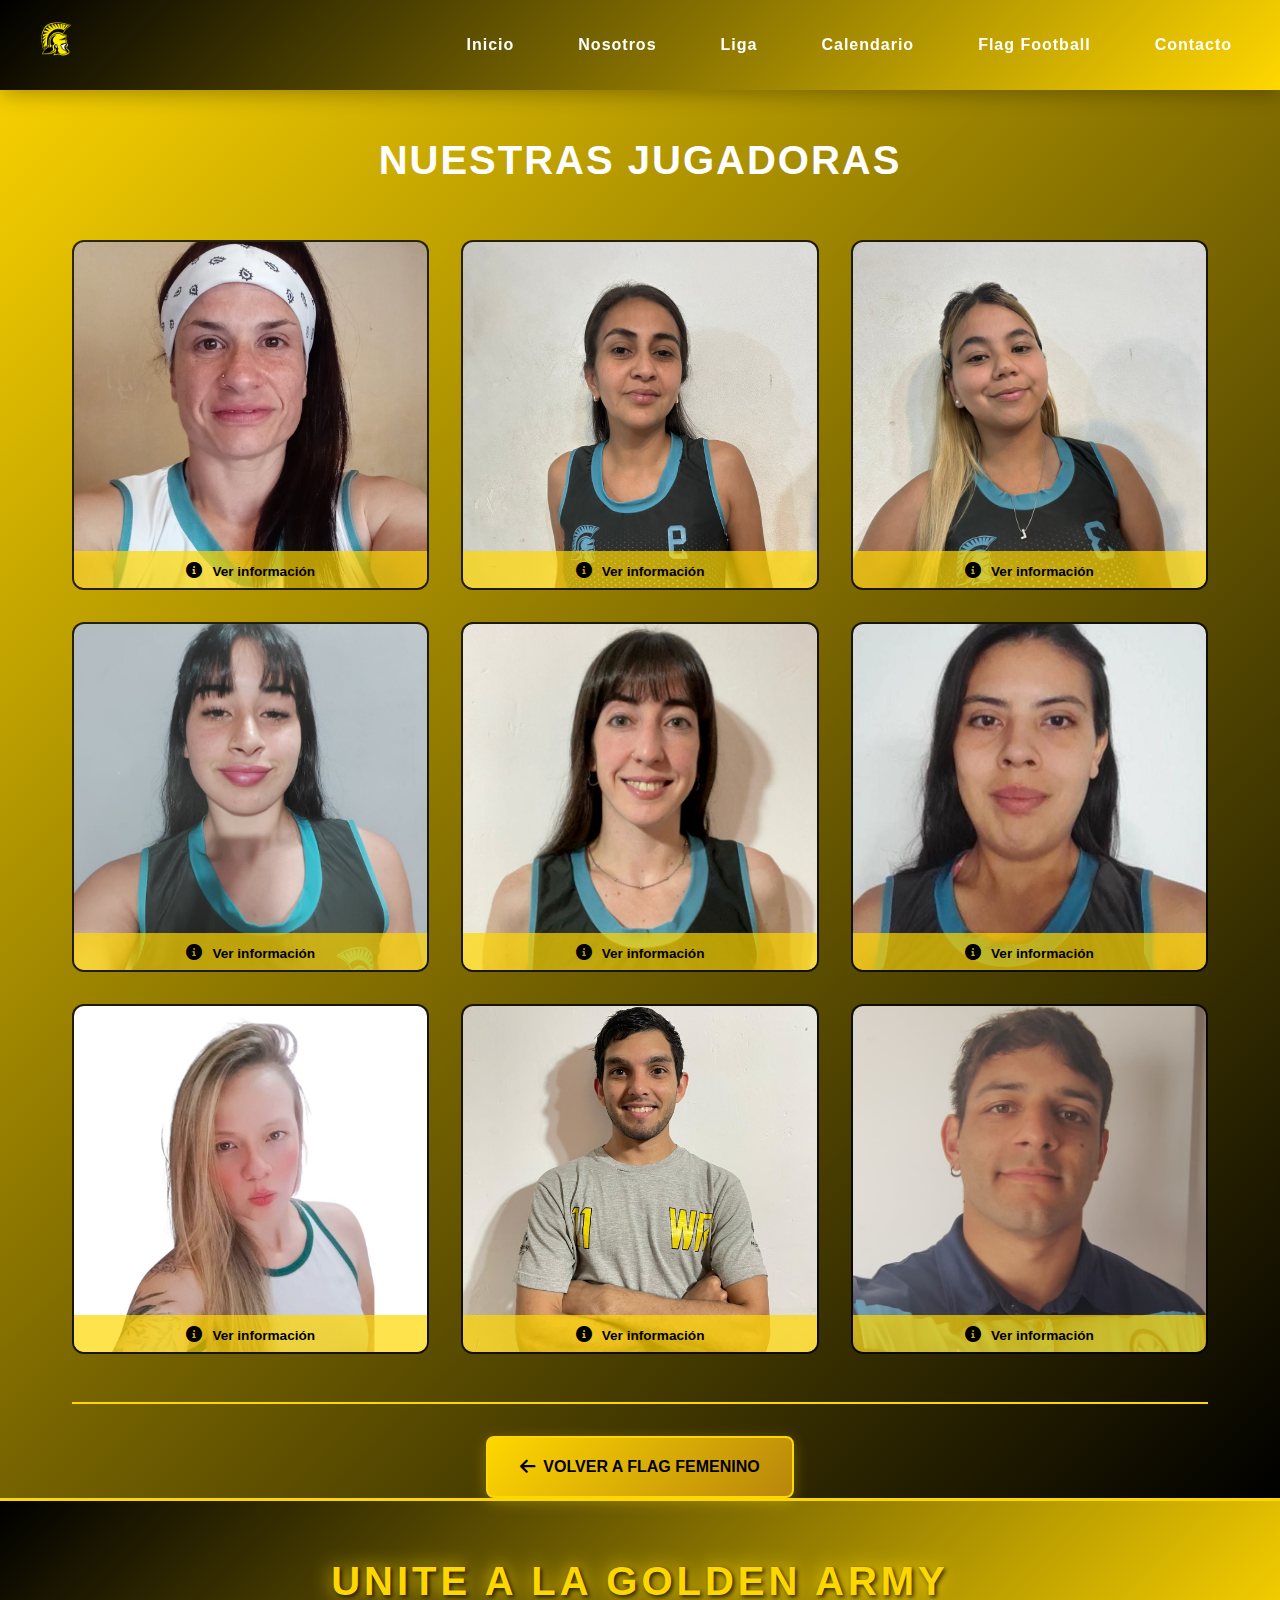
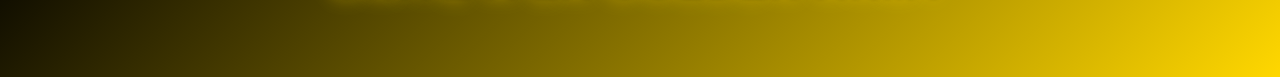
<file: players-femenino.html>
<!DOCTYPE html>
<html lang="es">
<head>
    <meta charset="UTF-8">
    <meta name="viewport" content="width=device-width, initial-scale=1.0, maximum-scale=1.0, user-scalable=no">
    <title>Jugadoras Flag Femenino - Legionarias Football Americano</title>
    <link rel="icon" type="image/png" href="imagesLGN/logo_legion.png">
    <link rel="stylesheet" href="styles.css">
    <link rel="stylesheet" href="https://cdnjs.cloudflare.com/ajax/libs/font-awesome/6.0.0/css/all.min.css">
    <link rel="preconnect" href="https://fonts.googleapis.com">
    <link rel="preconnect" href="https://fonts.gstatic.com" crossorigin>
    <link href="https://fonts.googleapis.com/css2?family=Outfit:wght@300;400;500;600;700&display=swap" rel="stylesheet">
</head>
<body class="players-page">
    <!-- Navbar -->
    <header class="navbar">
        <div class="nav-brand">
            <a href="index.html">
                <img src="imagesLGN/logo_legion.png" alt="Legionarios Logo" class="logo">
            </a>
        </div>
        <button class="mobile-menu-toggle" aria-label="Toggle menu">
            <span></span>
            <span></span>
            <span></span>
        </button>
        <nav class="nav-links">
            <a href="index.html">Inicio</a>
            <a href="index.html#about">Nosotros</a>
            <a href="index.html#leagues">Liga</a>
            <a href="index.html#calendar">Calendario</a>
            <a href="index.html#flag">Flag Football</a>
            <a href="index.html#contact">Contacto</a>
        </nav>
    </header>

    <!-- Players Section -->
    <section class="tackle-section">
        <div class="container">
            <h2>NUESTRAS JUGADORAS</h2>
            <div class="players-grid">
                
                <!-- Jugadora 1 -->
                <div class="player-card" onclick="togglePlayerInfo(this)">
                    <div class="player-photo">
                        <img src="imagesLGN/flavia.jpeg" alt="Flavia" class="flavia-photo">
                        <div class="player-overlay">
                            <i class="fas fa-info-circle"></i>
                            <span>Ver información</span>
                        </div>
                    </div>
                    <div class="player-info">
                        <h3>Información de la Jugadora</h3>
                        <div class="player-details">
                            <p><strong>Nombre:</strong> Flavia</p>
                            <p><strong>Apellido:</strong> Peñalva</p>
                            <p><strong>Edad:</strong> 37</p>
                            <p><strong>Experiencia:</strong> 4 años</p>
                            <p><strong>Posición:</strong> DB</p>
                        </div>
                        <button class="close-btn" onclick="event.stopPropagation(); togglePlayerInfo(this.parentElement.parentElement)">
                            <i class="fas fa-times"></i>
                        </button>
                    </div>
                </div>

                <!-- Jugadora 2 - Marcela -->
                <div class="player-card" onclick="togglePlayerInfo(this)">
                    <div class="player-photo">
                        <img src="imagesLGN/marcela.jpg" alt="Marcela">
                        <div class="player-overlay">
                            <i class="fas fa-info-circle"></i>
                            <span>Ver información</span>
                        </div>
                    </div>
                    <div class="player-info">
                        <h3>Información de la Jugadora</h3>
                        <div class="player-details">
                            <p><strong>Nombre:</strong> Marcela</p>
                            <p><strong>Apellido:</strong> Zalazar</p>
                            <p><strong>Edad:</strong> 35</p>
                            <p><strong>Experiencia:</strong> 4 años</p>
                            <p><strong>Posición:</strong> DB</p>
                        </div>
                        <button class="close-btn" onclick="event.stopPropagation(); togglePlayerInfo(this.parentElement.parentElement)">
                            <i class="fas fa-times"></i>
                        </button>
                    </div>
                </div>

                <!-- Jugadora 3 - Luna -->
                <div class="player-card" onclick="togglePlayerInfo(this)">
                    <div class="player-photo">
                        <img src="imagesLGN/luna.jpg" alt="Luna">
                        <div class="player-overlay">
                            <i class="fas fa-info-circle"></i>
                            <span>Ver información</span>
                        </div>
                    </div>
                    <div class="player-info">
                        <h3>Información de la Jugadora</h3>
                        <div class="player-details">
                            <p><strong>Nombre:</strong> Luna</p>
                            <p><strong>Apellido:</strong> Zalazar</p>
                            <p><strong>Edad:</strong> 18</p>
                            <p><strong>Experiencia:</strong> 4 años</p>
                            <p><strong>Posición:</strong> C</p>
                        </div>
                        <button class="close-btn" onclick="event.stopPropagation(); togglePlayerInfo(this.parentElement.parentElement)">
                            <i class="fas fa-times"></i>
                        </button>
                    </div>
                </div>

                <!-- Jugadora 4 - Delfina Lobo (Delfi) -->
                <div class="player-card" onclick="togglePlayerInfo(this)">
                    <div class="player-photo">
                        <img src="imagesLGN/delfi.jpg" alt="Delfina Lobo">
                        <div class="player-overlay">
                            <i class="fas fa-info-circle"></i>
                            <span>Ver información</span>
                        </div>
                    </div>
                    <div class="player-info">
                        <h3>Información de la Jugadora</h3>
                        <div class="player-details">
                            <p><strong>Nombre:</strong> Delfina</p>
                            <p><strong>Apellido:</strong> Lobo</p>
                            <p><strong>Edad:</strong> 20</p>
                            <p><strong>Experiencia:</strong> 5 años</p>
                            <p><strong>Posición:</strong> QB/WR</p>
                        </div>
                        <button class="close-btn" onclick="event.stopPropagation(); togglePlayerInfo(this.parentElement.parentElement)">
                            <i class="fas fa-times"></i>
                        </button>
                    </div>
                </div>

                <!-- Jugadora 5 - Magali Carignano (Magui) -->
                <div class="player-card" onclick="togglePlayerInfo(this)">
                    <div class="player-photo">
                        <img src="imagesLGN/magui.jpg" alt="Magali Carignano">
                        <div class="player-overlay">
                            <i class="fas fa-info-circle"></i>
                            <span>Ver información</span>
                        </div>
                    </div>
                    <div class="player-info">
                        <h3>Información de la Jugadora</h3>
                        <div class="player-details">
                            <p><strong>Nombre:</strong> Magali</p>
                            <p><strong>Apellido:</strong> Carignano</p>
                            <p><strong>Edad:</strong> 28</p>
                            <p><strong>Experiencia:</strong> 1 año</p>
                            <p><strong>Posición:</strong> WR/RSH/DB</p>
                        </div>
                        <button class="close-btn" onclick="event.stopPropagation(); togglePlayerInfo(this.parentElement.parentElement)">
                            <i class="fas fa-times"></i>
                        </button>
                    </div>
                </div>

                <!-- Jugadora 6 - Sofía Majorel -->
                <div class="player-card" onclick="togglePlayerInfo(this)">
                    <div class="player-photo">
                        <img src="imagesLGN/sofia.jpg" alt="Sofía Majorel">
                        <div class="player-overlay">
                            <i class="fas fa-info-circle"></i>
                            <span>Ver información</span>
                        </div>
                    </div>
                    <div class="player-info">
                        <h3>Información de la Jugadora</h3>
                        <div class="player-details">
                            <p><strong>Nombre:</strong> Sofía</p>
                            <p><strong>Apellido:</strong> Majorel</p>
                            <p><strong>Edad:</strong> 31</p>
                            <p><strong>Experiencia:</strong> 4 años</p>
                            <p><strong>Posición:</strong> DB</p>
                        </div>
                        <button class="close-btn" onclick="event.stopPropagation(); togglePlayerInfo(this.parentElement.parentElement)">
                            <i class="fas fa-times"></i>
                        </button>
                    </div>
                </div>

                <!-- Jugadora 7 - Helena Gondellez -->
                <div class="player-card" onclick="togglePlayerInfo(this)">
                    <div class="player-photo">
                        <img src="imagesLGN/helena.jpg" alt="Helena Gondellez">
                        <div class="player-overlay">
                            <i class="fas fa-info-circle"></i>
                            <span>Ver información</span>
                        </div>
                    </div>
                    <div class="player-info">
                        <h3>Información de la Jugadora</h3>
                        <div class="player-details">
                            <p><strong>Nombre:</strong> Helena</p>
                            <p><strong>Apellido:</strong> Gondellez</p>
                            <p><strong>Edad:</strong> 40</p>
                            <p><strong>Experiencia:</strong> 1 año</p>
                            <p><strong>Posición:</strong> WR/DB</p>
                        </div>
                        <button class="close-btn" onclick="event.stopPropagation(); togglePlayerInfo(this.parentElement.parentElement)">
                            <i class="fas fa-times"></i>
                        </button>
                    </div>
                </div>

                <!-- Coach - Facundo Ramirez (Pape Coach) -->
                <div class="player-card" onclick="togglePlayerInfo(this)">
                    <div class="player-photo">
                        <img src="imagesLGN/pape_coach.jpg" alt="Facundo Ramirez - Coach">
                        <div class="player-overlay">
                            <i class="fas fa-info-circle"></i>
                            <span>Ver información</span>
                        </div>
                    </div>
                    <div class="player-info">
                        <h3>Información del Coach</h3>
                        <div class="player-details">
                            <p><strong>Nombre:</strong> Facundo</p>
                            <p><strong>Apellido:</strong> Ramirez</p>
                            <p><strong>Edad:</strong> 28</p>
                            <p><strong>Experiencia:</strong> 6 años</p>
                            <p><strong>Posición:</strong> Coach</p>
                        </div>
                        <button class="close-btn" onclick="event.stopPropagation(); togglePlayerInfo(this.parentElement.parentElement)">
                            <i class="fas fa-times"></i>
                        </button>
                    </div>
                </div>

                <!-- Coach 2 - Inti Sellares -->
                <div class="player-card" onclick="togglePlayerInfo(this)">
                    <div class="player-photo">
                        <img src="imagesLGN/inti_coach.jpg" alt="Inti Sellares - Coach">
                        <div class="player-overlay">
                            <i class="fas fa-info-circle"></i>
                            <span>Ver información</span>
                        </div>
                    </div>
                    <div class="player-info">
                        <h3>Información del Coach</h3>
                        <div class="player-details">
                            <p><strong>Nombre:</strong> Inti</p>
                            <p><strong>Apellido:</strong> Sellares</p>
                            <p><strong>Edad:</strong> 25</p>
                            <p><strong>Experiencia:</strong> 10 años</p>
                            <p><strong>Posición:</strong> Coach</p>
                        </div>
                        <button class="close-btn" onclick="event.stopPropagation(); togglePlayerInfo(this.parentElement.parentElement)">
                            <i class="fas fa-times"></i>
                        </button>
                    </div>
                </div>

            </div>

            <!-- Botón volver -->
            <div class="back-button-section">
                <a href="flag-femenino.html" class="back-btn">
                    <i class="fas fa-arrow-left"></i> Volver a Flag Femenino
                </a>
            </div>
        </div>
    </section>

    <footer>
        <h2 class="golden-army">UNITE A LA GOLDEN ARMY</h2>
    </footer>

    <!-- Scripts -->
    <script src="main.js"></script>
    <script src="navigation.js"></script>
    <script>
        function togglePlayerInfo(card) {
            // Cerrar todas las demás tarjetas abiertas
            const allCards = document.querySelectorAll('.player-card');
            allCards.forEach(otherCard => {
                if (otherCard !== card && otherCard.classList.contains('expanded')) {
                    otherCard.classList.remove('expanded');
                }
            });
            
            // Toggle la tarjeta actual
            card.classList.toggle('expanded');
        }
    </script>
</body>
</html>
</file>
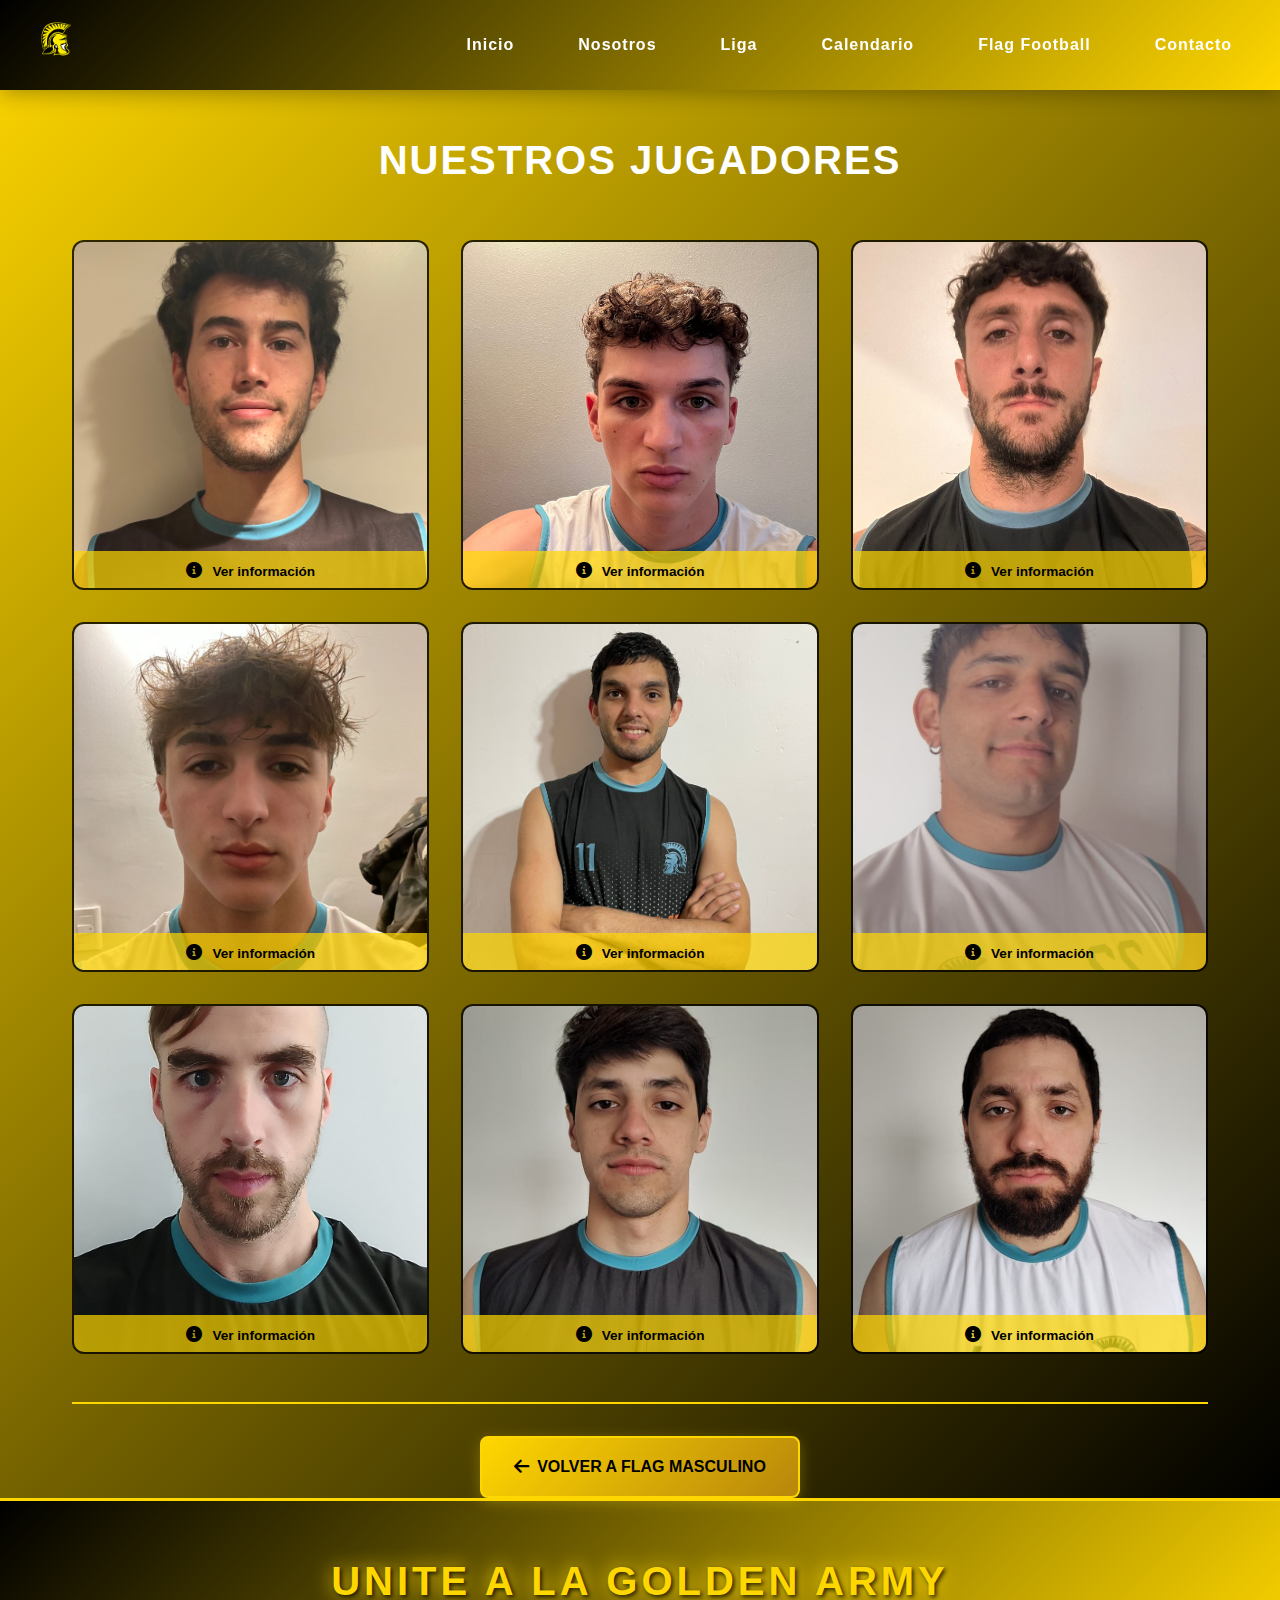
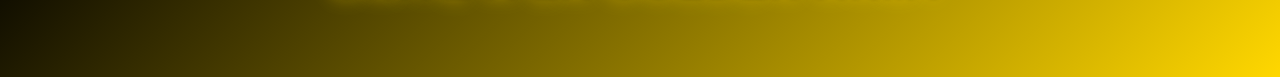
<file: players-masculino.html>
<!DOCTYPE html>
<html lang="es">
<head>
    <meta charset="UTF-8">
    <meta name="viewport" content="width=device-width, initial-scale=1.0, maximum-scale=1.0, user-scalable=no">
    <title>Jugadores Flag Masculino - Legionarios Football Americano</title>
    <link rel="icon" type="image/png" href="imagesLGN/logo_legion.png">
    <link rel="stylesheet" href="styles.css">
    <link rel="stylesheet" href="https://cdnjs.cloudflare.com/ajax/libs/font-awesome/6.0.0/css/all.min.css">
    <link rel="preconnect" href="https://fonts.googleapis.com">
    <link rel="preconnect" href="https://fonts.gstatic.com" crossorigin>
    <link href="https://fonts.googleapis.com/css2?family=Outfit:wght@300;400;500;600;700&display=swap" rel="stylesheet">
</head>
<body class="players-page">
    <!-- Navbar -->
    <header class="navbar">
        <div class="nav-brand">
            <a href="index.html">
                <img src="imagesLGN/logo_legion.png" alt="Legionarios Logo" class="logo">
            </a>
        </div>
        <button class="mobile-menu-toggle" aria-label="Toggle menu">
            <span></span>
            <span></span>
            <span></span>
        </button>
        <nav class="nav-links">
            <a href="index.html">Inicio</a>
            <a href="index.html#about">Nosotros</a>
            <a href="index.html#leagues">Liga</a>
            <a href="index.html#calendar">Calendario</a>
            <a href="index.html#flag">Flag Football</a>
            <a href="index.html#contact">Contacto</a>
        </nav>
    </header>

    <!-- Players Section -->
    <section class="tackle-section">
        <div class="container">
            <h2>NUESTROS JUGADORES</h2>
            <div class="players-grid">
                
                <!-- Jugador 1 -->
                <div class="player-card" onclick="togglePlayerInfo(this)">
                    <div class="player-photo">
                        <img src="imagesLGN/blas.jpeg" alt="Blas Ibáñez">
                        <div class="player-overlay">
                            <i class="fas fa-info-circle"></i>
                            <span>Ver información</span>
                        </div>
                    </div>
                    <div class="player-info">
                        <h3>Información del Jugador</h3>
                        <div class="player-details">
                            <p><strong>Nombre:</strong> Blas</p>
                            <p><strong>Apellido:</strong> Ibáñez</p>
                            <p><strong>Edad:</strong> 22</p>
                            <p><strong>Experiencia:</strong> 3 años</p>
                            <p><strong>Posición:</strong> RSH/WR</p>
                        </div>
                        <button class="close-btn" onclick="event.stopPropagation(); togglePlayerInfo(this.parentElement.parentElement)">
                            <i class="fas fa-times"></i>
                        </button>
                    </div>
                </div>

                <!-- Jugador 2 -->
                <div class="player-card" onclick="togglePlayerInfo(this)">
                    <div class="player-photo">
                        <img src="imagesLGN/teo.jpg" alt="Teo">
                        <div class="player-overlay">
                            <i class="fas fa-info-circle"></i>
                            <span>Ver información</span>
                        </div>
                    </div>
                    <div class="player-info">
                        <h3>Información del Jugador</h3>
                        <div class="player-details">
                            <p><strong>Nombre:</strong> Teo</p>
                            <p><strong>Apellido:</strong> Mazia</p>
                            <p><strong>Edad:</strong> 18</p>
                            <p><strong>Experiencia:</strong> 1 año</p>
                            <p><strong>Posición:</strong> DB</p>
                        </div>
                        <button class="close-btn" onclick="event.stopPropagation(); togglePlayerInfo(this.parentElement.parentElement)">
                            <i class="fas fa-times"></i>
                        </button>
                    </div>
                </div>

                <!-- Jugador 3 -->
                <div class="player-card" onclick="togglePlayerInfo(this)">
                    <div class="player-photo">
                        <img src="imagesLGN/fefe.jpg" alt="Fefe">
                        <div class="player-overlay">
                            <i class="fas fa-info-circle"></i>
                            <span>Ver información</span>
                        </div>
                    </div>
                    <div class="player-info">
                        <h3>Información del Jugador</h3>
                        <div class="player-details">
                            <p><strong>Nombre:</strong> Franco</p>
                            <p><strong>Apellido:</strong> Franceschetti</p>
                            <p><strong>Edad:</strong> 32</p>
                            <p><strong>Experiencia:</strong> 10 años</p>
                            <p><strong>Posición:</strong> DB/WR</p>
                        </div>
                        <button class="close-btn" onclick="event.stopPropagation(); togglePlayerInfo(this.parentElement.parentElement)">
                            <i class="fas fa-times"></i>
                        </button>
                    </div>
                </div>

                <!-- Jugador 4 -->
                <div class="player-card" onclick="togglePlayerInfo(this)">
                    <div class="player-photo">
                        <img src="imagesLGN/jowy.jpg" alt="Jowy">
                        <div class="player-overlay">
                            <i class="fas fa-info-circle"></i>
                            <span>Ver información</span>
                        </div>
                    </div>
                    <div class="player-info">
                        <h3>Información del Jugador</h3>
                        <div class="player-details">
                            <p><strong>Nombre:</strong> Joel</p>
                            <p><strong>Apellido:</strong> Mazia</p>
                            <p><strong>Edad:</strong> 18</p>
                            <p><strong>Experiencia:</strong> 1 año</p>
                            <p><strong>Posición:</strong> WR/DB</p>
                        </div>
                        <button class="close-btn" onclick="event.stopPropagation(); togglePlayerInfo(this.parentElement.parentElement)">
                            <i class="fas fa-times"></i>
                        </button>
                    </div>
                </div>

                <!-- Jugador 5 - Facundo Ramirez (Pape) -->
                <div class="player-card" onclick="togglePlayerInfo(this)">
                    <div class="player-photo">
                        <img src="imagesLGN/pape.jpg" alt="Facundo Ramirez">
                        <div class="player-overlay">
                            <i class="fas fa-info-circle"></i>
                            <span>Ver información</span>
                        </div>
                    </div>
                    <div class="player-info">
                        <h3>Información del Jugador</h3>
                        <div class="player-details">
                            <p><strong>Nombre:</strong> Facundo</p>
                            <p><strong>Apellido:</strong> Ramirez</p>
                            <p><strong>Edad:</strong> 28</p>
                            <p><strong>Experiencia:</strong> 6 años</p>
                            <p><strong>Posición:</strong> WR</p>
                        </div>
                        <button class="close-btn" onclick="event.stopPropagation(); togglePlayerInfo(this.parentElement.parentElement)">
                            <i class="fas fa-times"></i>
                        </button>
                    </div>
                </div>

                <!-- Jugador 6 - Inti Sellares -->
                <div class="player-card" onclick="togglePlayerInfo(this)">
                    <div class="player-photo">
                        <img src="imagesLGN/inti.jpg" alt="Inti Sellares">
                        <div class="player-overlay">
                            <i class="fas fa-info-circle"></i>
                            <span>Ver información</span>
                        </div>
                    </div>
                    <div class="player-info">
                        <h3>Información del Jugador</h3>
                        <div class="player-details">
                            <p><strong>Nombre:</strong> Inti</p>
                            <p><strong>Apellido:</strong> Sellares</p>
                            <p><strong>Edad:</strong> 25</p>
                            <p><strong>Experiencia:</strong> 4 años</p>
                            <p><strong>Posición:</strong> C/QB</p>
                        </div>
                        <button class="close-btn" onclick="event.stopPropagation(); togglePlayerInfo(this.parentElement.parentElement)">
                            <i class="fas fa-times"></i>
                        </button>
                    </div>
                </div>

                <!-- Jugador 7 - Viking -->
                <div class="player-card" onclick="togglePlayerInfo(this)">
                    <div class="player-photo">
                        <img src="imagesLGN/viking.jpg" alt="Viking">
                        <div class="player-overlay">
                            <i class="fas fa-info-circle"></i>
                            <span>Ver información</span>
                        </div>
                    </div>
                    <div class="player-info">
                        <h3>Información del Jugador</h3>
                        <div class="player-details">
                            <p><strong>Nombre:</strong> Javier</p>
                            <p><strong>Apellido:</strong> Ortner</p>
                            <p><strong>Edad:</strong> 37</p>
                            <p><strong>Experiencia:</strong> 5 años</p>
                            <p><strong>Posición:</strong> WR</p>
                        </div>
                        <button class="close-btn" onclick="event.stopPropagation(); togglePlayerInfo(this.parentElement.parentElement)">
                            <i class="fas fa-times"></i>
                        </button>
                    </div>
                </div>

                <!-- Jugador 8 - Santiago Chiabra -->
                <div class="player-card" onclick="togglePlayerInfo(this)">
                    <div class="player-photo">
                        <img src="imagesLGN/cabra.jpg" alt="Santiago Chiabra">
                        <div class="player-overlay">
                            <i class="fas fa-info-circle"></i>
                            <span>Ver información</span>
                        </div>
                    </div>
                    <div class="player-info">
                        <h3>Información del Jugador</h3>
                        <div class="player-details">
                            <p><strong>Nombre:</strong> Santiago</p>
                            <p><strong>Apellido:</strong> Chiabra</p>
                            <p><strong>Edad:</strong> 26</p>
                            <p><strong>Experiencia:</strong> 1 año</p>
                            <p><strong>Posición:</strong> DB/WR</p>
                        </div>
                        <button class="close-btn" onclick="event.stopPropagation(); togglePlayerInfo(this.parentElement.parentElement)">
                            <i class="fas fa-times"></i>
                        </button>
                    </div>
                </div>

                <!-- Jugador 9 - Patricio Chiabra -->
                <div class="player-card" onclick="togglePlayerInfo(this)">
                    <div class="player-photo">
                        <img src="imagesLGN/pato.jpg" alt="Patricio Chiabra">
                        <div class="player-overlay">
                            <i class="fas fa-info-circle"></i>
                            <span>Ver información</span>
                        </div>
                    </div>
                    <div class="player-info">
                        <h3>Información del Jugador</h3>
                        <div class="player-details">
                            <p><strong>Nombre:</strong> Patricio</p>
                            <p><strong>Apellido:</strong> Chiabra</p>
                            <p><strong>Edad:</strong> 29</p>
                            <p><strong>Experiencia:</strong> 1 año</p>
                            <p><strong>Posición:</strong> RSH/DB</p>
                        </div>
                        <button class="close-btn" onclick="event.stopPropagation(); togglePlayerInfo(this.parentElement.parentElement)">
                            <i class="fas fa-times"></i>
                        </button>
                    </div>
                </div>

            </div>

            <!-- Botón volver -->
            <div class="back-button-section">
                <a href="flag-masculino.html" class="back-btn">
                    <i class="fas fa-arrow-left"></i> Volver a Flag Masculino
                </a>
            </div>
        </div>
    </section>

    <footer>
        <h2 class="golden-army">UNITE A LA GOLDEN ARMY</h2>
    </footer>

    <!-- Scripts -->
    <script src="main.js"></script>
    <script src="navigation.js"></script>
    <script>
        function togglePlayerInfo(card) {
            // Cerrar todas las demás tarjetas abiertas
            const allCards = document.querySelectorAll('.player-card');
            allCards.forEach(otherCard => {
                if (otherCard !== card && otherCard.classList.contains('expanded')) {
                    otherCard.classList.remove('expanded');
                }
            });
            
            // Toggle la tarjeta actual
            card.classList.toggle('expanded');
        }
    </script>
</body>
</html>
</file>
<file: styles.css>
:root {
    --primary-color: #FFD700;  /* Gold */
    --secondary-color: #000000;  /* Negro */
    --text-color: #FFFFFF;  /* Blanco */
    --accent-color: #F4D03F;  /* Oro claro */
    --dark-gold: #B8860B;  /* Oro oscuro */
    --light-black: #1A1A1A;  /* Negro suave */
    --gradient-primary: linear-gradient(135deg, var(--primary-color) 0%, var(--dark-gold) 100%);
    --gradient-dark: linear-gradient(135deg, var(--secondary-color) 0%, var(--light-black) 100%);
    --gradient-gold-black: linear-gradient(135deg, var(--primary-color) 0%, var(--secondary-color) 100%);
    --gradient-black-gold: linear-gradient(135deg, var(--secondary-color) 0%, var(--primary-color) 100%);
}

* {
    margin: 0;
    padding: 0;
    box-sizing: border-box;
}

body {
    font-family: 'Arial', 'Helvetica Neue', sans-serif;
    font-weight: 400;
    line-height: 1.6;
    color: var(--text-color);
}

/* Typography with Outfit for descriptive text */
p, 
.player-details p,
.sponsor-message p,
.about-text p,
.faba-text p,
.contact-info p,
.event-description,
.flag-features dd,
.position-card p,
dl dd,
.card p,
.team-card p {
    font-family: 'Outfit', 'Arial', sans-serif;
    font-weight: 400;
    line-height: 1.6;
}

/* Keep titles and headings with original font */
h1, h2, h3, h4, h5, h6,
.nav-brand,
.navbar,
.golden-army {
    font-family: 'Arial', 'Helvetica Neue', sans-serif;
}

/* Navbar Styles */
.navbar {
    background: var(--gradient-black-gold);
    padding: 1rem 2rem;
    position: fixed;
    width: 100%;
    top: 0;
    z-index: 1000;
    display: flex;
    justify-content: space-between;
    align-items: center;
    box-shadow: 0 4px 20px rgba(0,0,0,0.3);
    backdrop-filter: blur(10px);
}

.nav-brand .logo {
    height: 50px;
}

.nav-brand a {
    display: block;
    text-decoration: none;
}

.nav-links {
    display: flex;
    gap: 2rem;
}

.nav-links a {
    font-family: 'Arial', 'Helvetica Neue', sans-serif;
    color: var(--text-color);
    text-decoration: none;
    font-weight: 600;
    font-size: 1rem;
    letter-spacing: 1px;
    transition: all 0.3s ease;
    padding: 0.5rem 1rem;
    border-radius: 25px;
}

.nav-links a:hover {
    color: var(--secondary-color);
    background: var(--primary-color);
    transform: translateY(-2px);
}

/* Mobile Menu Toggle - Hidden by default (desktop) */
.mobile-menu-toggle {
    display: none;
    flex-direction: column;
    background: none;
    border: none;
    cursor: pointer;
    padding: 0.5rem;
    z-index: 1001;
}

.mobile-menu-toggle span {
    width: 25px;
    height: 3px;
    background: var(--primary-color);
    margin: 3px 0;
    transition: 0.3s;
    border-radius: 2px;
}

.mobile-menu-toggle.active span:nth-child(1) {
    transform: rotate(-45deg) translate(-5px, 6px);
}

.mobile-menu-toggle.active span:nth-child(2) {
    opacity: 0;
}

.mobile-menu-toggle.active span:nth-child(3) {
    transform: rotate(45deg) translate(-5px, -6px);
}

/* Hero Section with Slider */
.hero {
    position: relative;
    height: 100vh;
    overflow: hidden;
    display: flex;
    align-items: center;
    justify-content: center;
    text-align: center;
    padding-top: 80px;
}

.hero-slider {
    position: absolute;
    top: 0;
    left: 0;
    width: 100%;
    height: 100%;
    z-index: 1;
}

.slide {
    position: absolute;
    top: 0;
    left: 0;
    width: 100%;
    height: 100%;
    background-size: cover;
    background-position: center;
    background-repeat: no-repeat;
    opacity: 0;
    transition: opacity 1s ease-in-out;
}

.slide.active {
    opacity: 1;
}

.slide-overlay {
    position: absolute;
    top: 0;
    left: 0;
    width: 100%;
    height: 100%;
    background: linear-gradient(rgba(0, 0, 0, 0.4), rgba(0, 0, 0, 0.6));
}

.hero-content {
    position: relative;
    z-index: 2;
    color: var(--text-color);
    max-width: 80%;
    margin: 0 auto;
    text-align: center;
}

.hero-content h1 {
    font-size: 3.5rem;
    font-weight: 700;
    letter-spacing: 3px;
    margin: 0;
    
    /* Efecto de texto más limpio */
    text-shadow: 
        2px 2px 0px var(--primary-color),
        4px 4px 8px rgba(0,0,0,0.8),
        6px 6px 15px rgba(0,0,0,0.6);
    
    /* Texto con degradado dorado */
    background: linear-gradient(45deg, #FFD700, #FFF700, #FFD700, #B8860B);
    background-size: 400% 400%;
    -webkit-background-clip: text;
    -webkit-text-fill-color: transparent;
    background-clip: text;
    
    /* Animación de brillo */
    animation: textShine 3s ease-in-out infinite alternate;
}

.hero-subtitle {
    color: var(--primary-color);
    font-weight: bold;
    letter-spacing: 3px;
    font-size: 1.2rem;
    text-shadow: 2px 2px 4px rgba(0,0,0,0.8);
}

.slider-controls {
    position: absolute;
    top: 50%;
    transform: translateY(-50%);
    width: 100%;
    display: flex;
    justify-content: space-between;
    padding: 0 2rem;
    z-index: 3;
}

.slider-btn {
    background: rgba(255, 215, 0, 0.8);
    border: none;
    color: black;
    font-size: 24px;
    padding: 15px 20px;
    cursor: pointer;
    border-radius: 50%;
    transition: all 0.3s ease;
    width: 60px;
    height: 60px;
    display: flex;
    align-items: center;
    justify-content: center;
}

.slider-btn:hover {
    background: var(--primary-color);
    transform: scale(1.1);
    box-shadow: 0 0 20px rgba(255, 215, 0, 0.8);
}

.slider-dots {
    position: absolute;
    bottom: 30px;
    left: 50%;
    transform: translateX(-50%);
    display: flex;
    gap: 10px;
    z-index: 3;
}

.dot {
    width: 15px;
    height: 15px;
    border-radius: 50%;
    background: rgba(255, 255, 255, 0.5);
    cursor: pointer;
    transition: all 0.3s ease;
}

.dot.active {
    background: var(--primary-color);
    box-shadow: 0 0 10px rgba(255, 215, 0, 0.8);
}

.dot:hover {
    background: rgba(255, 215, 0, 0.8);
}

/* Hero específico para página Tackle */
.tackle-hero {
    background: linear-gradient(rgba(0, 0, 0, 0.4), rgba(0, 0, 0, 0.6)), url('imagesLGN/equipo.JPG');
    background-size: cover;
    background-position: center;
    background-repeat: no-repeat;
}

.hero-subtitle {
    color: var(--primary-color);
    font-weight: bold;
    letter-spacing: 3px;
    font-size: 1.2rem;
    text-shadow: 2px 2px 4px rgba(0,0,0,0.8);
    margin-top: 1rem;
}

@keyframes textShine {
    0% {
        background-position: 0% 50%;
        filter: brightness(1) contrast(1);
    }
    50% {
        background-position: 100% 50%;
        filter: brightness(1.2) contrast(1.1);
    }
    100% {
        background-position: 0% 50%;
        filter: brightness(1) contrast(1);
    }
}

@keyframes heroGlow {
    from {
        box-shadow: 0 0 20px rgba(255, 215, 0, 0.4), inset 0 0 20px rgba(0, 0, 0, 0.3);
        transform: scale(1);
    }
    to {
        box-shadow: 0 0 40px rgba(255, 215, 0, 0.8), inset 0 0 30px rgba(0, 0, 0, 0.2);
        transform: scale(1.02);
    }
}

/* Ajuste específico para la slide de la copa */
.copa-slide {
    background-position: center 20% !important;
}

/* Individual Page Sliders */
.hero-slider {
    position: absolute;
    top: 0;
    left: 0;
    width: 100%;
    height: 100%;
    overflow: hidden;
}

.hero-slider .slide {
    position: absolute;
    top: 0;
    left: 0;
    width: 100%;
    height: 100%;
    opacity: 0;
    transition: opacity 0.5s ease-in-out;
    will-change: opacity;
    transform: translateZ(0);
    backface-visibility: hidden;
}

.hero-slider .slide.active {
    opacity: 1;
}

.hero-slider .slide img {
    width: 100%;
    height: 100%;
    object-fit: cover;
    object-position: center;
    will-change: auto;
    transform: translateZ(0);
    backface-visibility: hidden;
    image-rendering: optimizeQuality;
}

.hero-slider .slide-overlay {
    position: absolute;
    top: 0;
    left: 0;
    width: 100%;
    height: 100%;
    background: linear-gradient(rgba(0, 0, 0, 0.4), rgba(0, 0, 0, 0.6));
}

.slider-nav {
    position: absolute;
    top: 50%;
    transform: translateY(-50%);
    background: rgba(0, 0, 0, 0.5);
    color: var(--primary-color);
    border: none;
    width: 50px;
    height: 50px;
    border-radius: 50%;
    cursor: pointer;
    font-size: 1.2rem;
    transition: all 0.3s ease;
    z-index: 10;
    display: none;
}

.slider-nav:hover {
    background: var(--primary-color);
    color: var(--secondary-color);
    transform: translateY(-50%) scale(1.1);
}

.slider-nav.prev {
    left: 20px;
}

.slider-nav.next {
    right: 20px;
}

.slider-dots {
    position: absolute;
    bottom: 30px;
    left: 50%;
    transform: translateX(-50%);
    display: none;
    gap: 10px;
    z-index: 10;
}

.slider-dots .dot {
    width: 12px;
    height: 12px;
    border-radius: 50%;
    background: rgba(255, 255, 255, 0.5);
    cursor: pointer;
    transition: all 0.3s ease;
}

.slider-dots .dot.active {
    background: var(--primary-color);
    box-shadow: 0 0 10px rgba(255, 215, 0, 0.8);
}

.slider-dots .dot:hover {
    background: rgba(255, 215, 0, 0.8);
}

/* Ajuste específico para la slide de flag_todos */
.flag-todos-slide {
    background-position: center 70% !important;
}

/* Section Styles */
.section-gradient {
    padding: 5rem 0;
    min-height: 90vh;
    display: flex;
    align-items: center;
}

/* Specific section backgrounds for variety */
#about {
    background: var(--gradient-dark);
    color: var(--text-color);
}

#leagues {
    background: var(--gradient-primary);
    color: var(--secondary-color);
}

#calendar {
    background: var(--gradient-black-gold);
    color: var(--text-color);
}

#flag {
    background: var(--gradient-dark);
    color: var(--text-color);
}

#contact {
    background: var(--gradient-gold-black);
    color: var(--text-color);
}

/* Sección Tackle Football con mismo background que contacto */
.tackle-section {
    background: var(--gradient-gold-black);
    color: var(--text-color);
}

.tackle-content {
    display: flex;
    flex-direction: column;
    gap: 4rem;
}

.tackle-history {
    text-align: center;
    max-width: 800px;
    margin: 0 auto;
}

.tackle-history h3 {
    color: var(--primary-color);
    font-size: 2rem;
    margin-bottom: 1rem;
}

.tackle-gallery {
    text-align: center;
}

.tackle-gallery h3 {
    color: var(--primary-color);
    font-size: 2rem;
    margin-bottom: 2rem;
}

.gallery-grid {
    display: grid;
    grid-template-columns: repeat(auto-fit, minmax(300px, 1fr));
    gap: 2rem;
    margin-top: 2rem;
}

.gallery-item {
    background: rgba(255, 255, 255, 0.1);
    border-radius: 15px;
    padding: 1.5rem;
    border: 2px solid transparent;
    transition: all 0.3s ease;
}

.gallery-item:hover {
    border-color: var(--primary-color);
    transform: translateY(-5px);
    box-shadow: 0 10px 25px rgba(255, 215, 0, 0.3);
}

.gallery-image {
    width: 100%;
    height: 200px;
    object-fit: cover;
    border-radius: 10px;
    margin-bottom: 1rem;
}

.gallery-item p {
    color: var(--text-color);
    font-weight: 600;
    text-align: center;
}

.section-dark {
    background: var(--gradient-dark);
    color: var(--text-color);
    padding: 5rem 0;
}

/* Nuevos estilos para Legionarios */
.divider-line {
    width: 100px;
    height: 3px;
    background: var(--primary-color);
    margin: 2rem auto;
}

.cta-button {
    display: inline-block;
    background: var(--primary-color);
    color: var(--secondary-color);
    padding: 1rem 2rem;
    border-radius: 5px;
    text-decoration: none;
    font-weight: bold;
    margin-top: 2rem;
    transition: transform 0.3s ease;
}

.cta-button:hover {
    transform: scale(1.05);
}

/* Gallery Grid */
.gallery-grid {
    display: grid;
    grid-template-columns: repeat(auto-fit, minmax(300px, 1fr));
    gap: 1rem;
}

.gallery-item {
    overflow: hidden;
    border-radius: 10px;
}

.gallery-item img {
    width: 100%;
    height: 250px;
    object-fit: cover;
    transition: transform 0.3s ease;
}

.gallery-item:hover img {
    transform: scale(1.05);
}

.container {
    max-width: 1200px;
    margin: 0 auto;
    padding: 0 2rem;
}

h2 {
    font-family: 'Arial', 'Helvetica Neue', sans-serif;
    font-weight: 700;
    text-align: center;
    margin-bottom: 3rem;
    font-size: 2.5rem;
    letter-spacing: 2px;
}

h3 {
    font-family: 'Arial', 'Helvetica Neue', sans-serif;
    font-weight: 600;
    font-size: 1.5rem;
    letter-spacing: 1px;
    margin-bottom: 1rem;
}

p {
    font-family: 'Arial', 'Helvetica Neue', sans-serif;
    font-weight: 400;
    font-size: 1.1rem;
    line-height: 1.6;
    margin-bottom: 1rem;
}

/* About Section */
.about-content {
    display: flex;
    align-items: center;
    gap: 4rem;
}

.section-logo {
    max-width: 300px;
}

.about-text {
    text-align: center;
}

.divider {
    max-width: 150px;
    margin: 2rem auto;
}

/* Teams Grid */
.teams-grid {
    display: grid;
    grid-template-columns: repeat(auto-fit, minmax(300px, 1fr));
    gap: 2rem;
}

.team-card {
    background: rgba(255, 255, 255, 0.1);
    padding: 2rem;
    border-radius: 10px;
    text-align: center;
    transition: transform 0.3s ease;
}

.team-card:hover {
    transform: translateY(-5px);
}

.team-logo {
    max-width: 150px;
    margin-bottom: 1rem;
}

/* Events Grid */
.events-grid {
    display: grid;
    grid-template-columns: 1fr 1fr;
    gap: 2rem;
    max-width: 800px;
    margin: 0 auto;
}

/* Flip Card Styles */
.flip-card {
    background-color: transparent;
    perspective: 1000px;
    height: 300px;
    cursor: pointer;
}

.flip-card-inner {
    position: relative;
    width: 100%;
    height: 100%;
    text-align: center;
    transition: transform 0.8s;
    transform-style: preserve-3d;
}

.flip-card.flipped .flip-card-inner {
    transform: rotateY(180deg);
}

.flip-card-front, .flip-card-back {
    position: absolute;
    width: 100%;
    height: 100%;
    -webkit-backface-visibility: hidden;
    backface-visibility: hidden;
    border-radius: 10px;
    overflow: hidden;
}

.flip-card-back {
    transform: rotateY(180deg);
}

.event-card {
    background: rgba(255, 255, 255, 0.1);
    border-radius: 10px;
    overflow: hidden;
    transition: transform 0.3s ease;
    height: 100%;
    display: flex;
    flex-direction: column;
}

.event-card:hover {
    transform: translateY(-5px);
}

.event-card img {
    width: 100%;
    height: 150px;
    object-fit: cover;
    object-position: 40% 70%;
}

.event-card h3 {
    padding: 1rem;
    margin: 0;
    color: var(--primary-color);
    font-weight: bold;
}

.event-date {
    background: var(--accent-color);
    color: var(--secondary-color);
    padding: 0.5rem 1rem;
    font-weight: bold;
    margin-top: auto;
}

/* Estilos para el reverso de las tarjetas */
.event-card-back {
    background: var(--gradient-gold-black);
    height: 100%;
    display: flex;
    flex-direction: column;
    justify-content: center;
    padding: 2rem 1.5rem;
    border-radius: 10px;
}

.back-content {
    flex: 1;
    display: flex;
    flex-direction: column;
    justify-content: center;
    gap: 1.2rem;
}

.season-info {
    margin-bottom: 0;
}

.season-info h4 {
    color: var(--secondary-color);
    margin-bottom: 0.3rem;
    font-size: 1rem;
    font-weight: bold;
    text-align: left;
}

.season-info p {
    color: var(--text-color);
    margin: 0;
    font-size: 0.9rem;
    line-height: 1.4;
    text-align: left;
    font-weight: bold;
}

/* Animation styles */
section {
    opacity: 0;
    transform: translateY(30px);
    transition: opacity 0.8s ease, transform 0.8s ease;
}

section.animate-in {
    opacity: 1;
    transform: translateY(0);
}

/* Header animations */
.navbar {
    transition: transform 0.3s ease;
}

/* Button hover effects */
.contact-item a:hover,
.social-links a:hover {
    transform: scale(1.1);
    transition: transform 0.3s ease;
}

/* IFAF Section */
.ifaf-logo {
    display: block;
    margin: 0 auto;
    max-width: 200px;
}

.separator {
    display: block;
    margin: 2rem auto;
    max-width: 100px;
}

.ifaf-content {
    text-align: center;
    max-width: 800px;
    margin: 0 auto;
}

/* Contact Section */
.contact-info {
    display: flex;
    flex-direction: column;
    align-items: center;
    gap: 2rem;
}

.contact-item {
    display: flex;
    align-items: center;
    gap: 1rem;
}

.contact-item a {
    color: var(--secondary-color);
    text-decoration: none;
}

.social-links {
    display: flex;
    gap: 3rem;
    font-size: 2.5rem;
    justify-content: center;
    align-items: center;
}

.social-links a {
    color: var(--secondary-color);
    transition: all 0.3s ease;
    padding: 1rem;
    border-radius: 50%;
    display: flex;
    align-items: center;
    justify-content: center;
    min-width: 60px;
    min-height: 60px;
}

.social-links a:hover {
    color: var(--accent-color);
    background: rgba(255, 215, 0, 0.1);
    transform: scale(1.1);
}

/* Sponsor Message */
.sponsor-message {
    margin-top: 2rem;
    text-align: center;
}

.sponsor-message p {
    color: var(--primary-color);
    font-size: 1.2rem;
    font-weight: 600;
    background: var(--secondary-color);
    padding: 1.5rem 2rem;
    border-radius: 12px;
    border: 2px solid var(--primary-color);
    box-shadow: 0 8px 25px rgba(0, 0, 0, 0.4);
    transition: all 0.3s ease;
    margin: 0;
}

.sponsor-message p:hover {
    transform: translateY(-2px);
    box-shadow: 0 12px 35px rgba(0, 0, 0, 0.6);
}

/* Footer */
footer {
    background: var(--gradient-black-gold);
    padding: 3rem 2rem;
    text-align: center;
    color: var(--text-color);
    border-top: 3px solid var(--primary-color);
    box-shadow: 0 -10px 30px rgba(0, 0, 0, 0.5);
}

.golden-army {
    font-size: 2.5rem;
    color: var(--primary-color);
    text-shadow: 2px 2px 4px rgba(0,0,0,0.8), 0 0 20px var(--primary-color);
    margin-bottom: 1rem;
    letter-spacing: 4px;
    font-weight: bold;
    text-transform: uppercase;
    animation: footerGlow 2s ease-in-out infinite alternate;
}

@keyframes footerGlow {
    from {
        text-shadow: 2px 2px 4px rgba(0,0,0,0.8), 0 0 15px var(--primary-color);
    }
    to {
        text-shadow: 2px 2px 4px rgba(0,0,0,0.8), 0 0 25px var(--primary-color), 0 0 35px var(--primary-color);
    }
}

.footer-logo {
    max-width: 100px;
    margin-bottom: 1rem;
}

/* Shop section completely removed */

/* Events Grid */
.events-grid {
    display: grid;
    grid-template-columns: repeat(auto-fit, minmax(300px, 1fr));
    gap: 2rem;
    margin-top: 2rem;
}

.event-card {
    background: rgba(0, 0, 0, 0.3);
    border-radius: 15px;
    padding: 2rem;
    text-align: center;
    transition: all 0.3s ease;
    border: 2px solid transparent;
    backdrop-filter: blur(10px);
}

.event-card:hover {
    transform: translateY(-10px) scale(1.03);
    border-color: var(--primary-color);
    background: rgba(255, 215, 0, 0.1);
    box-shadow: 0 15px 35px rgba(255, 215, 0, 0.3);
}

.event-card img {
    width: 100%;
    max-width: 200px;
    height: 150px;
    object-fit: cover;
    border-radius: 10px;
    margin-bottom: 1rem;
}

.event-date {
    background: var(--gradient-primary);
    color: var(--secondary-color);
    padding: 0.5rem 1rem;
    border-radius: 20px;
    font-weight: bold;
    margin-top: 1rem;
    display: inline-block;
}

/* FABA Section Styles */
.faba-content {
    text-align: center;
    max-width: 1000px;
    margin: 0 auto;
}

.faba-text {
    text-align: center;
}

/* Teams Grid */
.teams-grid {
    display: grid;
    grid-template-columns: repeat(auto-fit, minmax(300px, 1fr));
    gap: 3rem;
    margin: 3rem 0;
    justify-items: center;
}

.team-card {
    background: rgba(255, 255, 255, 0.1);
    border-radius: 15px;
    padding: 2rem;
    text-align: center;
    border: 2px solid transparent;
    transition: all 0.3s ease;
    position: relative;
    overflow: hidden;
    min-height: 200px;
    display: flex;
    flex-direction: column;
    justify-content: center;
    backdrop-filter: blur(5px);
}

.team-card::before {
    content: '';
    position: absolute;
    top: 0;
    left: 0;
    right: 0;
    bottom: 0;
    background-size: cover;
    background-position: center;
    background-repeat: no-repeat;
    opacity: 0.3;
    z-index: -1;
}

/* Estilo para enlace de tarjeta clickeable */
.team-card-link {
    text-decoration: none;
    color: inherit;
    display: block;
    transition: transform 0.3s ease;
}

.team-card-link:hover {
    transform: translateY(-8px);
}

.team-card-link .team-card {
    cursor: pointer;
}

.tackle-card::before {
    background-image: url('imagesLGN/equipo.JPG');
}

.flag-card::before {
    background-image: url('imagesLGN/flag_todos.jpg');
    background-position: center 65%;
}

.masculino-card {
    min-height: 250px;
    display: flex;
    flex-direction: column;
    justify-content: center;
    align-items: center;
}

.masculino-card::before {
    background-image: url('imagesLGN/imagen_flag.jpg');
}

.femenino-card {
    min-height: 250px;
    display: flex;
    flex-direction: column;
    justify-content: center;
    align-items: center;
}

.femenino-card::before {
    background-image: url('imagesLGN/flag_fem.jpg');
}

/* Tarjetas de la sección Tackle Football */
.tackle-detail-card::before {
    background-image: url('imagesLGN/casco.jpg');
    background-position: center 30%;
}

.tackle-team-card::before {
    background-image: url('imagesLGN/entrenamiento.jpeg');
    background-position: center 40%;
}

.flag-masculino-card::before {
    background-image: url('imagesLGN/flag_masc.jpg');
    background-position: center;
}

.flag-femenino-card::before {
    background-image: url('imagesLGN/flag_fem.jpg');
    background-position: center;
}

/* Players Button Section */
.players-button-section {
    text-align: center;
    margin: 1rem 0;
    padding: 0.5rem 0;
}

.players-btn {
    display: inline-block;
    background: var(--gradient-primary);
    color: var(--secondary-color);
    padding: 1rem 2.5rem;
    border: none;
    border-radius: 8px;
    font-size: 1.1rem;
    font-weight: bold;
    text-transform: uppercase;
    text-decoration: none;
    cursor: pointer;
    transition: all 0.3s ease;
    box-shadow: 0 4px 15px rgba(255, 215, 0, 0.3);
    border: 2px solid var(--primary-color);
}

.players-btn:hover {
    background: var(--secondary-color);
    color: var(--primary-color);
    transform: translateY(-3px);
    box-shadow: 0 8px 25px rgba(255, 215, 0, 0.5);
    border-color: var(--primary-color);
}

.players-btn:active {
    transform: translateY(-1px);
    box-shadow: 0 4px 15px rgba(255, 215, 0, 0.4);
}

.team-card:hover {
    border-color: var(--primary-color);
    transform: translateY(-5px);
    box-shadow: 0 10px 25px rgba(255, 215, 0, 0.3);
}

.team-card:hover::before {
    opacity: 0.2;
}

.team-card h3 {
    color: var(--primary-color);
    margin-bottom: 1rem;
    font-size: 1.5rem;
    text-shadow: 2px 2px 4px rgba(0, 0, 0, 0.8);
    z-index: 2;
    position: relative;
}

.team-card p {
    color: var(--text-color);
    z-index: 2;
    position: relative;
    text-shadow: 1px 1px 2px rgba(0, 0, 0, 0.8);
}

/* Estilos para enlaces dentro de las tarjetas */
.team-card a {
    display: inline-block;
    background: var(--gradient-primary);
    color: var(--secondary-color);
    padding: 0.6rem 1rem;
    border-radius: 6px;
    text-decoration: none;
    font-weight: bold;
    font-size: 0.9rem;
    margin-top: 0.5rem;
    transition: all 0.3s ease;
    border: 2px solid var(--primary-color);
    box-shadow: 0 4px 12px rgba(255, 215, 0, 0.3);
    z-index: 2;
    position: relative;
}

.team-card a:hover {
    background: var(--secondary-color);
    color: var(--primary-color);
    transform: translateY(-2px);
    box-shadow: 0 6px 20px rgba(255, 215, 0, 0.5);
    border-color: var(--primary-color);
}

/* Responsive Design */
@media (max-width: 768px) {
    .nav-links {
        position: fixed;
        top: 0;
        right: -100%;
        width: 70%;
        height: 100vh;
        background: rgba(0, 0, 0, 0.95);
        backdrop-filter: blur(10px);
        flex-direction: column;
        justify-content: center;
        align-items: center;
        gap: 2rem;
        transition: right 0.3s ease;
        z-index: 1000;
        padding: 2rem;
    }
    
    .nav-links.nav-open {
        right: 0;
    }
    
    .nav-links a {
        font-size: 1.5rem;
        font-weight: 600;
        color: var(--text-color);
        text-decoration: none;
        padding: 1rem;
        border-radius: 8px;
        transition: all 0.3s ease;
        text-align: center;
        width: 100%;
    }
    
    .nav-links a:hover {
        background: var(--primary-color);
        color: var(--background-color);
        transform: translateY(-2px);
    }
    
    .mobile-menu-toggle {
        display: flex;
    }
    
    /* Prevenir scroll cuando el menú está abierto */
    body.menu-open {
        overflow: hidden;
    }
    
    /* Arreglar slider principal en móviles */
    .hero {
        height: 100vh;
        padding-top: 0;
        min-height: 100vh;
    }
    
    .hero-slider {
        top: 0;
        left: 0;
        width: 100%;
        height: 100vh;
        min-height: 100vh;
        position: absolute;
        overflow: hidden;
    }
    
    .hero-slider .slide {
        width: 100%;
        height: 100vh;
        min-height: 100vh;
        position: relative;
        overflow: hidden;
    }
    
    /* Para sliders con background-image (index, flag) */
    .hero-slider .slide {
        background-size: cover !important;
        background-position: center !important;
        background-repeat: no-repeat !important;
    }
    
    /* Para sliders con img tags (tackle) */
    .hero-slider .slide img {
        width: 100%;
        height: 100vh;
        min-height: 100vh;
        object-fit: cover;
        object-position: center;
        position: absolute;
        top: 0;
        left: 0;
        z-index: 1;
    }
    
    /* Calendar Mobile Fix */
    #calendar {
        padding: 2rem 1rem;
        display: block !important;
        visibility: visible !important;
    }
    
    .events-grid {
        display: flex !important;
        flex-direction: column;
        gap: 1.5rem;
        align-items: center;
        width: 100%;
    }
    
    .flip-card {
        width: 100% !important;
        max-width: 300px;
        height: 250px !important;
        display: block !important;
        visibility: visible !important;
    }
    
    .about-content {
        flex-direction: column;
        text-align: center;
    }
    
    .section-logo {
        margin: 0 auto;
    }
    
    h2 {
        font-size: 2rem;
    }
}

/* Flag Football Pages Specific Styles */

/* Flag Masculino Hero */
.flag-masculino-hero {
    background: linear-gradient(rgba(0,0,0,0.6), rgba(0,0,0,0.6)), url('imagesLGN/flag_masculino.jpg');
    background-size: cover;
    background-position: center;
    background-attachment: fixed;
}

/* Flag Femenino Hero */
.flag-femenino-hero {
    background: linear-gradient(rgba(0,0,0,0.6), rgba(0,0,0,0.6)), url('imagesLGN/flag_femenino.jpg');
    background-size: cover;
    background-position: center;
    background-attachment: fixed;
}

/* Separar el título LEGIÓN del slider en páginas de flag */
.flag-masculino-hero + .tackle-section,
.flag-femenino-hero + .tackle-section {
    margin-top: 0;
    padding-top: 6rem;
}

/* Flag Section Styles */
.flag-section {
    background: var(--gradient-dark);
    padding: 4rem 0;
    min-height: 100vh;
}

.flag-content {
    display: grid;
    gap: 3rem;
}

.flag-history {
    background: rgba(0, 0, 0, 0.3);
    padding: 2rem;
    border-radius: 12px;
    backdrop-filter: blur(10px);
    border: 1px solid rgba(255, 215, 0, 0.2);
}

.flag-history header h3 {
    color: var(--primary-color);
    font-size: 2rem;
    margin-bottom: 1rem;
    text-align: center;
}

/* Flag Features List */
.flag-features {
    display: grid;
    gap: 1rem;
}

.flag-features dt {
    font-weight: bold;
    color: var(--primary-color);
    margin-bottom: 0.3rem;
}

.flag-features dd {
    color: var(--text-color);
    margin-bottom: 1rem;
    padding-left: 1rem;
    border-left: 3px solid var(--primary-color);
}

/* Positions Section */
.positions-section {
    margin-top: 3rem;
}

.positions-section h3 {
    color: var(--primary-color);
    font-size: 2rem;
    text-align: center;
    margin-bottom: 2rem;
    text-shadow: 2px 2px 4px rgba(0, 0, 0, 0.8);
}

.positions-grid {
    display: grid;
    grid-template-columns: repeat(auto-fit, minmax(280px, 1fr));
    gap: 2rem;
    margin-top: 2rem;
}

.position-card {
    background: var(--gradient-primary);
    color: var(--secondary-color);
    padding: 2rem;
    border-radius: 12px;
    text-align: center;
    box-shadow: 0 8px 25px rgba(0, 0, 0, 0.3);
    transition: transform 0.3s ease, box-shadow 0.3s ease;
}

.position-card:hover {
    transform: translateY(-5px);
    box-shadow: 0 15px 35px rgba(255, 215, 0, 0.4);
}

.position-card h4 {
    font-size: 1.3rem;
    margin-bottom: 1rem;
    color: var(--secondary-color);
    font-weight: bold;
}

.position-card p {
    color: var(--secondary-color);
    line-height: 1.6;
}

/* Values Section (for Femenino page) */
.values-section {
    margin-top: 3rem;
    background: rgba(0, 0, 0, 0.2);
    padding: 3rem 2rem;
    border-radius: 12px;
    backdrop-filter: blur(5px);
}

.values-section h3 {
    color: var(--primary-color);
    font-size: 2rem;
    text-align: center;
    margin-bottom: 2rem;
    text-shadow: 2px 2px 4px rgba(0, 0, 0, 0.8);
}

.values-grid {
    display: grid;
    grid-template-columns: repeat(auto-fit, minmax(250px, 1fr));
    gap: 2rem;
    margin-top: 2rem;
}

.value-card {
    background: var(--gradient-gold-black);
    padding: 2rem;
    border-radius: 12px;
    text-align: center;
    box-shadow: 0 8px 25px rgba(0, 0, 0, 0.3);
    transition: transform 0.3s ease;
}

.value-card:hover {
    transform: translateY(-3px);
}

.value-card i {
    font-size: 3rem;
    color: var(--primary-color);
    margin-bottom: 1rem;
    display: block;
}

.value-card h4 {
    color: var(--primary-color);
    font-size: 1.3rem;
    margin-bottom: 1rem;
    font-weight: bold;
}

.value-card p {
    color: var(--text-color);
    line-height: 1.6;
}

/* Training Location Link */
.training-location {
    margin: 1.5rem 0;
}

.training-location a {
    display: inline-block;
    background: var(--gradient-primary);
    color: var(--secondary-color);
    padding: 0.8rem 1.5rem;
    border-radius: 8px;
    text-decoration: none;
    font-weight: bold;
    transition: all 0.3s ease;
    border: 2px solid var(--primary-color);
    box-shadow: 0 4px 12px rgba(255, 215, 0, 0.3);
}

.training-location a:hover {
    background: var(--secondary-color);
    color: var(--primary-color);
    transform: translateY(-2px);
    box-shadow: 0 6px 20px rgba(255, 215, 0, 0.5);
}

/* Enhanced Flag Cards */
.flag-detail-card {
    background: var(--gradient-dark);
    border: 2px solid var(--primary-color);
}

.flag-team-card {
    background: var(--gradient-gold-black);
}

/* Breadcrumbs for Flag Pages */
.breadcrumbs {
    background: var(--gradient-dark);
    padding: 1rem 0;
    margin-top: 70px;
    border-bottom: 2px solid var(--primary-color);
}

.breadcrumb-list {
    display: flex;
    align-items: center;
    list-style: none;
    gap: 0.5rem;
    font-size: 0.9rem;
}

.breadcrumb-list li {
    color: var(--text-color);
}

.breadcrumb-list a {
    color: var(--accent-color);
    text-decoration: none;
    transition: color 0.3s ease;
}

.breadcrumb-list a:hover {
    color: var(--primary-color);
}

.breadcrumb-list .active {
    color: var(--primary-color);
    font-weight: bold;
}

.breadcrumb-list i {
    font-size: 0.8rem;
}

/* Back to Top Button */
.back-to-top {
    position: fixed;
    bottom: 2rem;
    right: 2rem;
    background: var(--gradient-primary);
    color: var(--secondary-color);
    border: none;
    width: 50px;
    height: 50px;
    border-radius: 50%;
    cursor: pointer;
    font-size: 1.2rem;
    display: none;
    justify-content: center;
    align-items: center;
    transition: all 0.3s ease;
    z-index: 1000;
    box-shadow: 0 4px 15px rgba(0, 0, 0, 0.3);
}

.back-to-top:hover {
    background: var(--secondary-color);
    color: var(--primary-color);
    transform: translateY(-3px);
    box-shadow: 0 8px 25px rgba(255, 215, 0, 0.4);
}

.back-to-top.show {
    display: flex;
}

/* Screen Reader Only */
.sr-only {
    position: absolute;
    width: 1px;
    height: 1px;
    padding: 0;
    margin: -1px;
    overflow: hidden;
    clip: rect(0, 0, 0, 0);
    white-space: nowrap;
    border: 0;
}

/* Responsive Design for Flag Pages */
@media (max-width: 768px) {
    .positions-grid {
        grid-template-columns: 1fr;
        gap: 1.5rem;
    }
    
    .values-grid {
        grid-template-columns: 1fr;
        gap: 1.5rem;
    }
    
    .position-card,
    .value-card {
        padding: 1.5rem;
    }
    
    .flag-history {
        padding: 1.5rem;
    }
    
    .values-section {
        padding: 2rem 1rem;
    }
    
    .breadcrumbs {
        padding: 0.5rem 0;
    }
    
    .breadcrumb-list {
        font-size: 0.8rem;
        gap: 0.3rem;
    }
    
    .back-to-top {
        bottom: 1rem;
        right: 1rem;
        width: 45px;
        height: 45px;
    }
}

/* Players Pages Styles */

/* Player page specific styling */
body:has(.players-grid) .tackle-section {
    padding-top: 8rem;
}

/* Alternative for better browser compatibility */
.players-page .tackle-section {
    padding-top: 8rem;
}

/* Players Hero */
.players-hero {
    background: linear-gradient(rgba(0,0,0,0.6), rgba(0,0,0,0.6)), url('imagesLGN/players_bg.jpg');
    background-size: cover;
    background-position: center;
    background-attachment: fixed;
}

/* Players Grid */
.players-grid {
    display: grid;
    grid-template-columns: repeat(auto-fit, minmax(300px, 1fr));
    gap: 2rem;
    margin: 3rem 0;
}

/* Player Card */
.player-card {
    background: rgba(0, 0, 0, 0.8);
    border-radius: 12px;
    overflow: hidden;
    cursor: pointer;
    transition: all 0.3s ease;
    border: 2px solid transparent;
    position: relative;
    height: 350px;
}

.player-card:hover {
    border-color: var(--primary-color);
    transform: translateY(-5px);
    box-shadow: 0 10px 25px rgba(255, 215, 0, 0.3);
}

.player-card.expanded {
    height: auto;
    min-height: 450px;
    border-color: var(--primary-color);
    box-shadow: 0 15px 35px rgba(255, 215, 0, 0.5);
    z-index: 10;
}

/* Player Photo */
.player-photo {
    position: relative;
    height: 350px;
    overflow: hidden;
}

.player-photo img {
    width: 100%;
    height: 100%;
    object-fit: cover;
    transition: transform 0.3s ease;
}

/* Specific positioning for Teo's image */
.player-card:nth-child(2) .player-photo img {
    object-position: 25% 70% !important;
}

/* Specific positioning for Blas's image */
.player-card:nth-child(1) .player-photo img {
    object-position: center 20% !important;
}

.player-card:hover .player-photo img {
    transform: none;
}

.player-card.expanded .player-photo {
    height: 0;
    opacity: 0;
    visibility: hidden;
    overflow: hidden;
    transition: all 0.3s ease;
}

/* Player Overlay */
.player-overlay {
    position: absolute;
    bottom: 0;
    left: 0;
    right: 0;
    background: rgba(255, 215, 0, 0.7);
    color: #000;
    padding: 0.6rem;
    text-align: center;
    font-weight: bold;
    font-size: 0.85rem;
    transition: all 0.3s ease;
}

.player-overlay i {
    margin-right: 0.4rem;
    font-size: 1rem;
}

.player-card.expanded .player-overlay {
    opacity: 0;
    visibility: hidden;
}

/* Player Info */
.player-info {
    position: absolute;
    top: 100%;
    left: 0;
    right: 0;
    background: var(--gradient-dark);
    padding: 0;
    opacity: 0;
    visibility: hidden;
    transition: all 0.3s ease;
    border-top: 2px solid var(--primary-color);
}

.player-card.expanded .player-info {
    position: absolute;
    top: 0;
    left: 0;
    right: 0;
    bottom: 0;
    opacity: 1;
    visibility: visible;
    padding: 2rem;
    display: flex;
    flex-direction: column;
    justify-content: center;
    border-top: none;
}

.player-info h3 {
    color: var(--primary-color);
    font-size: 1.5rem;
    margin-top: 1rem;
    margin-bottom: 1.5rem;
    text-align: center;
    text-shadow: 2px 2px 4px rgba(0, 0, 0, 0.8);
}

.player-details {
    display: grid;
    gap: 1rem;
}

.player-details p {
    color: var(--text-color);
    font-size: 1.1rem;
    padding: 0.5rem 0;
    border-bottom: 1px solid rgba(255, 215, 0, 0.2);
}

.player-details strong {
    color: var(--primary-color);
    font-weight: bold;
}

/* Close Button */
.close-btn {
    position: absolute;
    top: 1rem;
    right: 1rem;
    background: var(--primary-color);
    color: var(--secondary-color);
    border: none;
    width: 40px;
    height: 40px;
    border-radius: 50%;
    cursor: pointer;
    font-size: 1.2rem;
    display: flex;
    align-items: center;
    justify-content: center;
    transition: all 0.3s ease;
    box-shadow: 0 4px 12px rgba(0, 0, 0, 0.3);
}

.close-btn:hover {
    background: var(--secondary-color);
    color: var(--primary-color);
    transform: scale(1.1);
}

/* Back Button Section */
.back-button-section {
    text-align: center;
    margin-top: 3rem;
    padding-top: 2rem;
    border-top: 2px solid var(--primary-color);
}

.back-btn {
    display: inline-flex;
    align-items: center;
    gap: 0.5rem;
    background: var(--gradient-primary);
    color: var(--secondary-color);
    padding: 1rem 2rem;
    border-radius: 8px;
    text-decoration: none;
    font-weight: bold;
    text-transform: uppercase;
    transition: all 0.3s ease;
    border: 2px solid var(--primary-color);
    box-shadow: 0 4px 15px rgba(255, 215, 0, 0.3);
}

.back-btn:hover {
    background: var(--secondary-color);
    color: var(--primary-color);
    transform: translateY(-2px);
    box-shadow: 0 8px 25px rgba(255, 215, 0, 0.5);
}

.back-btn i {
    font-size: 1.1rem;
}

/* Responsive Design for Players */
@media (max-width: 768px) {
    .players-grid {
        grid-template-columns: 1fr;
        gap: 1.5rem;
        margin: 2rem 0;
    }
    
    .player-card {
        height: 300px;
    }
    
    .player-photo {
        height: 300px;
    }
    
    .player-card.expanded .player-photo {
        height: 150px;
    }
    
    .player-card.expanded .player-info {
        padding: 1.5rem;
    }
    
    .player-info h3 {
        font-size: 1.3rem;
        margin-bottom: 1rem;
    }
    
    .player-details p {
        font-size: 1rem;
    }
    
    .back-button-section {
        margin-top: 2rem;
        padding-top: 1.5rem;
    }
    
    .back-btn {
        padding: 0.8rem 1.5rem;
    }
}

/* ========================================= */
/* COMPREHENSIVE RESPONSIVE DESIGN SYSTEM */
/* ========================================= */

/* Extra Large Devices (Large Desktops) */
@media (min-width: 1200px) {
    .container {
        max-width: 1200px;
    }
    
    .hero h1 {
        font-size: 4rem;
    }
    
    .hero-subtitle {
        font-size: 1.5rem;
    }
}

/* Large Devices (Desktops) */
@media (max-width: 1199px) {
    .container {
        max-width: 1000px;
    }
    
    .hero h1 {
        font-size: 3.5rem;
    }
}

/* Medium Devices (Tablets) */
@media (max-width: 991px) {
    /* Navigation */
    .navbar {
        padding: 0.5rem 1rem;
        flex-direction: column;
        align-items: center;
        gap: 1rem;
    }
    
    .nav-links {
        gap: 1.5rem;
        flex-wrap: wrap;
        justify-content: center;
    }
    
    .nav-links a {
        font-size: 0.9rem;
        padding: 0.5rem 1rem;
    }
    
    /* Hero Section */
    .hero {
        min-height: 60vh;
        padding: 3rem 1rem;
    }
    
    .hero h1 {
        font-size: 3rem;
        margin-bottom: 1rem;
    }
    
    .hero-subtitle {
        font-size: 1.2rem;
    }
    
    /* Cards Grid */
    .cards-grid, .flag-cards-grid {
        grid-template-columns: repeat(2, 1fr);
        gap: 1.5rem;
    }
    
    /* Timeline */
    .timeline {
        padding-left: 1rem;
    }
    
    .timeline-item {
        margin-left: 1rem;
    }
    
    /* Contact */
    .contact-grid {
        grid-template-columns: 1fr;
        gap: 2rem;
    }
    
    /* Players */
    .players-grid {
        grid-template-columns: repeat(2, 1fr);
        gap: 1.5rem;
    }
    
    .player-card {
        height: 280px;
    }
    
    .player-photo {
        height: 280px;
    }
}

/* Global Mobile Fixes */
@media (max-width: 768px) {
    /* Prevent horizontal scroll */
    html, body {
        overflow-x: hidden;
        width: 100%;
        max-width: 100%;
    }
    
    * {
        max-width: 100%;
        box-sizing: border-box;
    }
    
    /* Global */
    .container {
        padding: 0 1rem;
        max-width: 100%;
        overflow-x: hidden;
    }
    
    /* Typography */
    h1 {
        font-size: 2rem;
    }
    
    h2 {
        font-size: 1.8rem;
    }
    
    h3 {
        font-size: 1.4rem;
    }
    
    /* Navigation */
    .navbar {
        padding: 0.5rem 1rem;
        flex-direction: row;
        justify-content: space-between;
        background: rgba(0, 0, 0, 0.95);
    }
    
    .mobile-menu-toggle {
        display: flex;
    }
    
    .nav-links {
        position: absolute;
        top: 100%;
        left: 0;
        width: 100%;
        background: rgba(0, 0, 0, 0.95);
        backdrop-filter: blur(10px);
        flex-direction: column;
        gap: 1rem;
        transform: translateY(-100%);
        opacity: 0;
        visibility: hidden;
        transition: all 0.3s ease;
        max-height: 0;
        overflow: hidden;
        padding: 2rem 1rem;
        box-sizing: border-box;
    }
    
    .nav-links.active {
        transform: translateY(0);
        opacity: 1;
        visibility: visible;
        max-height: 400px;
    }
    
    .nav-links a {
        display: block;
        padding: 1rem 1.5rem;
        background: var(--primary-color);
        color: var(--secondary-color);
        border: none;
        border-radius: 25px;
        font-size: 1rem;
        font-weight: 600;
        text-align: center;
        text-decoration: none;
        transition: all 0.3s ease;
        box-shadow: 0 2px 8px rgba(255, 215, 0, 0.3);
    }
    
    .nav-links a:hover,
    .nav-links a:active,
    .nav-links a:focus {
        background: var(--text-color);
        color: var(--secondary-color);
        transform: translateY(-2px);
        box-shadow: 0 4px 12px rgba(255, 215, 0, 0.4);
    }
    
    /* Hero Section */
    .hero {
        min-height: 50vh;
        padding: 2rem 1rem;
        text-align: center;
    }
    
    .hero h1 {
        font-size: 2.5rem;
        line-height: 1.2;
        margin-bottom: 1rem;
    }
    
    .hero-subtitle {
        font-size: 1rem;
        margin-bottom: 1.5rem;
    }
    
    .hero-buttons {
        flex-direction: column;
        gap: 1rem;
        align-items: center;
    }
    
    .btn {
        width: 100%;
        max-width: 280px;
        padding: 1rem;
        font-size: 1rem;
    }
    
    /* Sections */
    .section {
        padding: 3rem 0;
    }
    
    /* Cards */
    .cards-grid, .flag-cards-grid {
        grid-template-columns: 1fr;
        gap: 1.5rem;
    }
    
    .card {
        padding: 1.5rem;
    }
    
    .card h3 {
        font-size: 1.3rem;
        margin-bottom: 1rem;
    }
    
    .card p {
        font-size: 0.9rem;
        line-height: 1.6;
    }
    
    /* Flag Cards */
    .flag-card {
        min-height: 200px;
        padding: 1.5rem;
    }
    
    .flag-card h3 {
        font-size: 1.4rem;
    }
    
    /* Timeline */
    .timeline {
        padding-left: 0.5rem;
    }
    
    .timeline-item {
        margin-left: 0.5rem;
        padding: 1rem;
    }
    
    .timeline-date {
        font-size: 0.9rem;
    }
    
    .timeline-content h4 {
        font-size: 1.1rem;
    }
    
    .timeline-content p {
        font-size: 0.9rem;
    }
    
    /* Calendar */
    .calendar-grid {
        grid-template-columns: 1fr;
        gap: 1rem;
    }
    
    .calendar-event {
        padding: 1rem;
    }
    
    .event-date {
        font-size: 0.9rem;
    }
    
    .event-title {
        font-size: 1.1rem;
    }
    
    /* Contact */
    .contact-grid {
        grid-template-columns: 1fr;
        gap: 1.5rem;
    }
    
    .contact-item {
        text-align: center;
        padding: 1.5rem;
    }
    
    .social-links {
        justify-content: center;
        gap: 2.5rem;
        font-size: 2.2rem;
        padding: 1rem 0;
    }
    
    .social-links a {
        min-width: 70px;
        min-height: 70px;
        padding: 1.2rem;
    }
    
    /* Players */
    .players-page .tackle-section {
        padding-top: 6rem;
    }
    
    .players-grid {
        grid-template-columns: 1fr;
        gap: 1.5rem;
        margin: 2rem 0;
    }
    
    .player-card {
        height: 300px;
        margin: 0 auto;
        max-width: 350px;
    }
    
    .player-photo {
        height: 300px;
    }
    
    .player-card.expanded .player-photo {
        height: 150px;
    }
    
    .player-card.expanded .player-info {
        padding: 1.5rem;
    }
    
    /* Buttons */
    .players-btn, .back-btn {
        width: 100%;
        max-width: 300px;
        margin: 0 auto;
        display: block;
        text-align: center;
        padding: 1rem 1.5rem;
    }
    
    .back-button-section {
        text-align: center;
        margin-top: 2rem;
    }
    
    /* Back to Top */
    .back-to-top {
        bottom: 1rem;
        right: 1rem;
        width: 45px;
        height: 45px;
        font-size: 1.2rem;
    }
}

/* Small Devices (Phones) */
@media (max-width: 576px) {
    /* Typography */
    h1 {
        font-size: 1.8rem;
    }
    
    h2 {
        font-size: 1.6rem;
    }
    
    /* Hero */
    .hero {
        min-height: 40vh;
        padding: 1.5rem 0.5rem;
    }
    
    .hero h1 {
        font-size: 2rem;
        line-height: 1.1;
    }
    
    .hero-subtitle {
        font-size: 0.9rem;
    }
    
    /* Container */
    .container {
        padding: 0 0.5rem;
    }
    
    /* Navigation */
    .navbar {
        padding: 0.5rem;
    }
    
    .nav-links a {
        padding: 0.6rem;
        font-size: 0.9rem;
    }
    
    /* Hero Sliders Mobile Optimization */
    .hero-slider {
        height: 50vh;
        min-height: 300px;
    }
    
    .hero-slider .slide img {
        object-fit: cover;
        object-position: center center;
    }
    
    /* Mobile specific image positioning */
    .hero-slider .slide:nth-child(6) img,
    .hero-slider .slide:nth-child(8) img,
    .hero-slider .slide:nth-child(9) img,
    .hero-slider .slide:nth-child(11) img {
        object-position: center 40% !important;
    }
    
    /* Calendar Mobile Optimization */
    #calendar h2 {
        text-align: center;
        margin-bottom: 2rem;
    }
    
    .events-grid {
        display: flex;
        flex-direction: column;
        gap: 1.5rem;
        align-items: center;
    }
    
    .flip-card {
        width: 100%;
        max-width: 400px;
        height: auto;
        min-height: 350px;
    }
    
    .event-card {
        padding: 2rem 1.5rem;
        height: 100%;
        min-height: 300px;
        display: flex;
        flex-direction: column;
        justify-content: space-between;
        align-items: center;
        text-align: center;
    }
    
    .event-card img {
        width: 130px;
        height: 130px;
        margin-bottom: 1rem;
        border-radius: 50%;
        object-fit: cover;
    }
    
    .event-card h3 {
        font-size: 1.4rem;
        margin: 1rem 0;
        line-height: 1.3;
    }
    
    .btn {
        margin-top: auto;
        padding: 0.8rem 1.5rem;
        font-size: 1rem;
        white-space: nowrap;
    }
    
    .event-date {
        font-size: 1rem;
    }
    
    /* Flag section buttons mobile */
    .flag-buttons {
        flex-direction: column;
        gap: 1rem;
        align-items: center;
    }
    
    .flag-btn {
        width: 100%;
        max-width: 300px;
        padding: 1rem 1.5rem;
        font-size: 1rem;
    }
    
    /* Players Grid Mobile */
    .players-grid {
        grid-template-columns: 1fr;
        gap: 1.5rem;
        margin: 2rem 0;
    }
    
    .player-card {
        height: auto;
        min-height: 400px;
        margin: 0 auto;
        width: 95%;
        max-width: none;
    }
    
    .player-card.expanded {
        height: auto;
        min-height: 400px;
    }
    
    .player-photo {
        height: 250px;
    }
    
    .player-info {
        position: relative;
        background: rgba(0, 0, 0, 0.9);
        color: var(--primary-color);
        padding: 1.5rem;
        opacity: 1;
        visibility: visible;
        transform: none;
        height: auto;
    }
    
    .player-overlay {
        opacity: 0;
        visibility: hidden;
        background: rgba(255, 215, 0, 0.85);
        display: flex;
        flex-direction: column;
        align-items: center;
        justify-content: center;
        transition: all 0.3s ease;
        position: absolute;
        top: 0;
        left: 0;
        width: 100%;
        height: 100%;
        border-radius: 15px;
    }
    
    .player-card:hover .player-overlay,
    .player-card:active .player-overlay,
    .player-card:focus .player-overlay {
        opacity: 1;
        visibility: visible;
    }
    
    .player-overlay span {
        display: block;
        font-size: 1rem;
        margin-top: 0.5rem;
        text-align: center;
        color: var(--secondary-color);
        font-weight: 600;
    }
    
    .player-overlay i {
        color: var(--secondary-color);
        font-size: 1.5rem;
    }
    
    .close-btn {
        display: block;
        position: absolute;
        top: 1rem;
        right: 1rem;
        background: rgba(255, 215, 0, 0.9);
        color: black;
        border: none;
        border-radius: 50%;
        width: 35px;
        height: 35px;
        cursor: pointer;
        z-index: 10;
    }
    
    .player-details {
        font-size: 0.9rem;
    }
    
    /* Cards */
    .card {
        padding: 1rem;
    }
    
    .card h3 {
        font-size: 1.2rem;
    }
    
    .card p {
        font-size: 0.85rem;
    }
    
    /* Players */
    .players-page .tackle-section {
        padding-top: 5rem;
    }
    
    .player-card {
        height: 280px;
        max-width: 320px;
    }
    
    .player-photo {
        height: 280px;
    }
    
    .player-card.expanded .player-photo {
        height: 140px;
    }
    
    .player-overlay span {
        font-size: 0.9rem;
    }
    
    .player-info h3 {
        font-size: 1.2rem;
    }
    
    .player-details p {
        font-size: 0.9rem;
    }
    
    /* Buttons */
    .btn, .players-btn, .back-btn {
        font-size: 0.9rem;
        padding: 0.8rem 1rem;
    }
    
    /* Timeline */
    .timeline-item {
        padding: 0.8rem;
    }
    
    .timeline-content h4 {
        font-size: 1rem;
    }
    
    /* Social Links */
    .social-links {
        gap: 1rem;
        font-size: 1.5rem;
    }
    
    /* Back to Top */
    .back-to-top {
        width: 40px;
        height: 40px;
        font-size: 1rem;
        bottom: 0.5rem;
        right: 0.5rem;
    }
}

/* Extra Small Devices (Very Small Phones) */
@media (max-width: 480px) {
    /* Hero */
    .hero h1 {
        font-size: 1.8rem;
    }
    
    /* Hero Sliders for very small screens */
    .hero-slider {
        height: 45vh;
        min-height: 280px;
    }
    
    /* Calendar very small screens */
    .flip-card {
        max-width: 350px;
        min-height: 320px;
    }
    
    .event-card {
        padding: 1.5rem 1rem;
        min-height: 300px;
    }
    
    .event-card img {
        width: 120px;
        height: 120px;
    }
    
    .event-card h3 {
        font-size: 1.2rem;
        line-height: 1.2;
    }
    
    .btn {
        padding: 0.7rem 1.2rem;
        font-size: 0.9rem;
    }
    
    /* Players optimization for very small screens */
    .players-grid {
        gap: 1rem;
    }
    
    .player-card {
        min-height: 380px;
        width: 98%;
    }
    
    .player-photo {
        height: 230px;
    }
    
    .player-info {
        padding: 1rem;
    }
    
    .player-overlay span {
        display: block;
        font-size: 0.9rem;
    }
    
    .player-overlay i {
        font-size: 1.3rem;
    }
    
    .hero-subtitle {
        font-size: 0.85rem;
    }
    
    /* Typography */
    h2 {
        font-size: 1.4rem;
    }
    
    h3 {
        font-size: 1.1rem;
    }
    
    /* Players */
    .player-card {
        height: 260px;
        max-width: 280px;
    }
    
    .player-photo {
        height: 260px;
    }
    
    .player-card.expanded .player-photo {
        height: 120px;
    }
    
    .player-card.expanded .player-info {
        padding: 1rem;
    }
    
    /* Navigation */
    .nav-links a {
        font-size: 0.85rem;
        padding: 0.5rem;
    }
    
    /* Cards */
    .card {
        padding: 0.8rem;
    }
    
    /* Buttons */
    .btn, .players-btn, .back-btn {
        font-size: 0.85rem;
        padding: 0.7rem 0.8rem;
    }
}

/* Landscape Phones */
@media (max-width: 768px) and (orientation: landscape) {
    .hero {
        min-height: 70vh;
    }
    
    .navbar {
        flex-direction: row;
        justify-content: space-between;
        align-items: center;
    }
    
    .nav-links {
        flex-direction: row;
        gap: 1rem;
    }
    
    .nav-links a {
        border-bottom: none;
        padding: 0.5rem 0.8rem;
    }
}

/* Touch Device Optimizations */
@media (hover: none) and (pointer: coarse) {
    /* Larger touch targets */
    .btn, .players-btn, .back-btn {
        min-height: 48px;
        padding: 1rem 1.5rem;
    }
    
    .nav-links a {
        min-height: 44px;
        padding: 0.8rem 1rem;
    }
    
    .player-card {
        cursor: pointer;
    }
    
    .player-overlay {
        opacity: 1;
        visibility: visible;
    }
    
    /* Remove hover effects on touch devices */
    .card:hover,
    .player-card:hover,
    .btn:hover {
        transform: none;
        box-shadow: initial;
    }
}

/* Fix for mobile portrait orientation - player overlay should stay at bottom */
@media (max-width: 768px) and (orientation: portrait) {
    .player-overlay {
        opacity: 0;
        visibility: hidden;
        background: rgba(255, 215, 0, 0.85);
        position: absolute;
        top: auto;
        bottom: 0;
        left: 0;
        right: 0;
        width: 100%;
        height: auto;
        padding: 0.6rem;
        border-radius: 0 0 15px 15px;
        display: flex;
        flex-direction: row;
        align-items: center;
        justify-content: center;
        transition: all 0.3s ease;
    }
    
    .player-card:hover .player-overlay,
    .player-card:active .player-overlay,
    .player-card:focus .player-overlay {
        opacity: 1;
        visibility: visible;
    }
    
    .player-overlay span {
        display: inline;
        font-size: 0.9rem;
        margin-top: 0;
        margin-left: 0.4rem;
        text-align: center;
        color: var(--secondary-color);
        font-weight: 600;
    }
    
    .player-overlay i {
        color: var(--secondary-color);
        font-size: 1rem;
        margin-right: 0.4rem;
    }
}

/* Fix for mobile portrait orientation - slider images */
@media (max-width: 768px) and (orientation: portrait) {
    .hero-slider {
        height: 50vh;
        min-height: 300px;
        background: #000;
    }
    
    .hero-slider .slide {
        width: 100%;
        height: 100%;
        overflow: hidden;
    }
    
    .hero-slider .slide img {
        width: 100%;
        height: 100%;
        object-fit: cover;
        object-position: center center;
        background-size: cover !important;
        background-position: center center !important;
        background-repeat: no-repeat !important;
        display: block;
        min-height: 100%;
    }
    
    /* Specific adjustments for problematic slides in portrait */
    .hero-slider .slide:nth-child(6) img,
    .hero-slider .slide:nth-child(8) img,
    .hero-slider .slide:nth-child(9) img,
    .hero-slider .slide:nth-child(11) img {
        object-position: center 30% !important;
        transform: scale(1.1);
    }
    
    /* Ensure all slider images fill the container */
    .hero-slider .slide:nth-child(1) img,
    .hero-slider .slide:nth-child(2) img,
    .hero-slider .slide:nth-child(3) img,
    .hero-slider .slide:nth-child(4) img,
    .hero-slider .slide:nth-child(5) img,
    .hero-slider .slide:nth-child(7) img,
    .hero-slider .slide:nth-child(10) img {
        object-position: center center !important;
        transform: scale(1.05);
    }
}

/* Specific styling for Flavia's photo */
.flavia-photo {
    transform: scale(0.85) !important;
    object-fit: cover;
    transition: none !important;
}

.player-card:hover .flavia-photo {
    transform: scale(0.85) !important;
}

/* Specific adjustments for individual slider images - usando nombres de archivo */
.hero-slider .slide img[src*="masculino.slider.2"] {
    object-position: center 30% !important;
}

.hero-slider .slide img[src*="masculino.slider.3"] {
    object-position: center 30% !important;
}

.hero-slider .slide img[src*="masculino.slider.4"] {
    object-position: center 30% !important;
}

.hero-slider .slide img[src*="masculino.slider.5"] {
    object-position: center -20% !important;
}

.hero-slider .slide img[src*="masculino.slider.6"] {
    object-position: center 30% !important;
}

.hero-slider .slide img[src*="masculino.slider.7"] {
    object-position: center -40% !important;
}

.hero-slider .slide img[src*="masculino.slider.8"] {
    object-position: center -30% !important;
}

.hero-slider .slide img[src*="masculino.slider.9"] {
    object-position: center 30% !important;
}

.hero-slider .slide img[src*="masculino.slider.10"] {
    object-position: center -45% !important;
}

.hero-slider .slide img[src*="masculino.slider.13"] {
    object-position: center 30% !important;
}

.hero-slider .slide img[src*="masculino.slider.14"] {
    object-position: center 30% !important;
}

/* Ajustes específicos para imágenes de tackle slider */
.hero-slider .slide img[src*="tackle.slider.1"] {
    object-position: center 20% !important;
}

.hero-slider .slide img[src*="tackle.slider.2"] {
    object-position: center 60% !important;
}

.hero-slider .slide img[src*="tackle.slider.4"] {
    object-position: center -10% !important;
}

/* Ajuste específico para la foto de Marcela - sobrescribiendo nth-child(2) */
.player-photo img[src*="marcela.jpg"],
.player-card:nth-child(2) .player-photo img[src*="marcela.jpg"] {
    object-position: center 10% !important;
}

/* Ajustar la foto de Flavia para que cubra completamente la tarjeta */
.player-photo img[src*="flavia.jpeg"],
.player-card:nth-child(1) .player-photo img[src*="flavia.jpeg"] {
    object-fit: cover !important;
    width: 100% !important;
    height: 100% !important;
    min-height: 350px !important;
    object-position: center 20% !important;
    transform: scale(1.05) !important;
}

/* Ajuste específico para la imagen "salto" - subir posición */
.hero-slider .slide img[src*="salto.jpg"] {
    object-position: center 20% !important;
}

/* Para pantallas móviles - ajuste adicional de la imagen salto */
@media (max-width: 768px) {
    .hero-slider .slide img[src*="salto.jpg"] {
        object-position: center 15% !important;
    }
}
</file>
